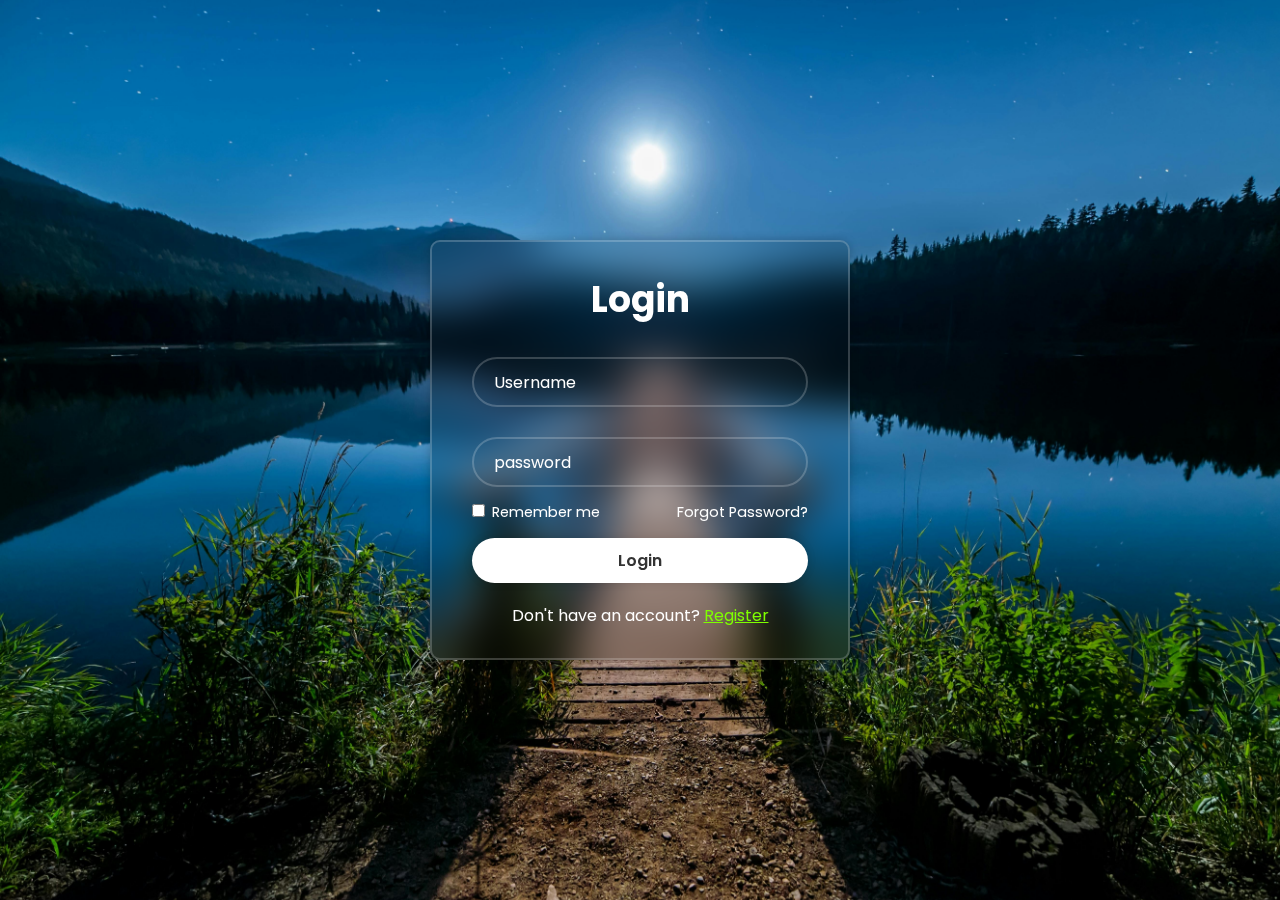
<file: index.html>
<!DOCTYPE html>
<html lang="en">
<head>
    <meta charset="UTF-8">
    <meta name="viewport" content="width=device-width, initial-scale=1.0">
    <title>Login Form HTML & CSS</title>
    <link rel="stylesheet" href="./style.css">
    <link href='https://cdn.boxicons.com/fonts/basic/boxicons.min.css' rel='stylesheet'>
    <link rel="preconnect" href="https://fonts.googleapis.com">
<link rel="preconnect" href="https://fonts.gstatic.com" crossorigin>
<link href="https://fonts.googleapis.com/css2?family=Poppins:ital,wght@0,100;0,200;0,300;0,400;0,500;0,600;0,700;0,800;0,900;1,100;1,200;1,300;1,400;1,500;1,600;1,700;1,800;1,900&display=swap" rel="stylesheet">
</head>
<body>
     <div class="wrap">
        <form action="">
             <h1>Login</h1>
             <div class="inp-box">
                <input type="text" placeholder="Username" 
                required>
                <i class='bxr  bx-user'  ></i> 
             </div>
             <div class="inp-box">
                <input type="password" placeholder="password" 
                required>
                <i class='bxr  bx-lock'  ></i> 
             </div>
             <div class="remember-forgot">
                <label><input type="checkbox"> Remember 
                me</label>
                <a href="#">Forgot Password?</a>
             </div>

             <button type="submit" class="btn">Login</button>

             <div class="register-link"></div>
             <p>Don't have an account? <a href="./REGISTER/index.html">Register</a></p>
        </form>
     </div>
</body>
</html>
</file>
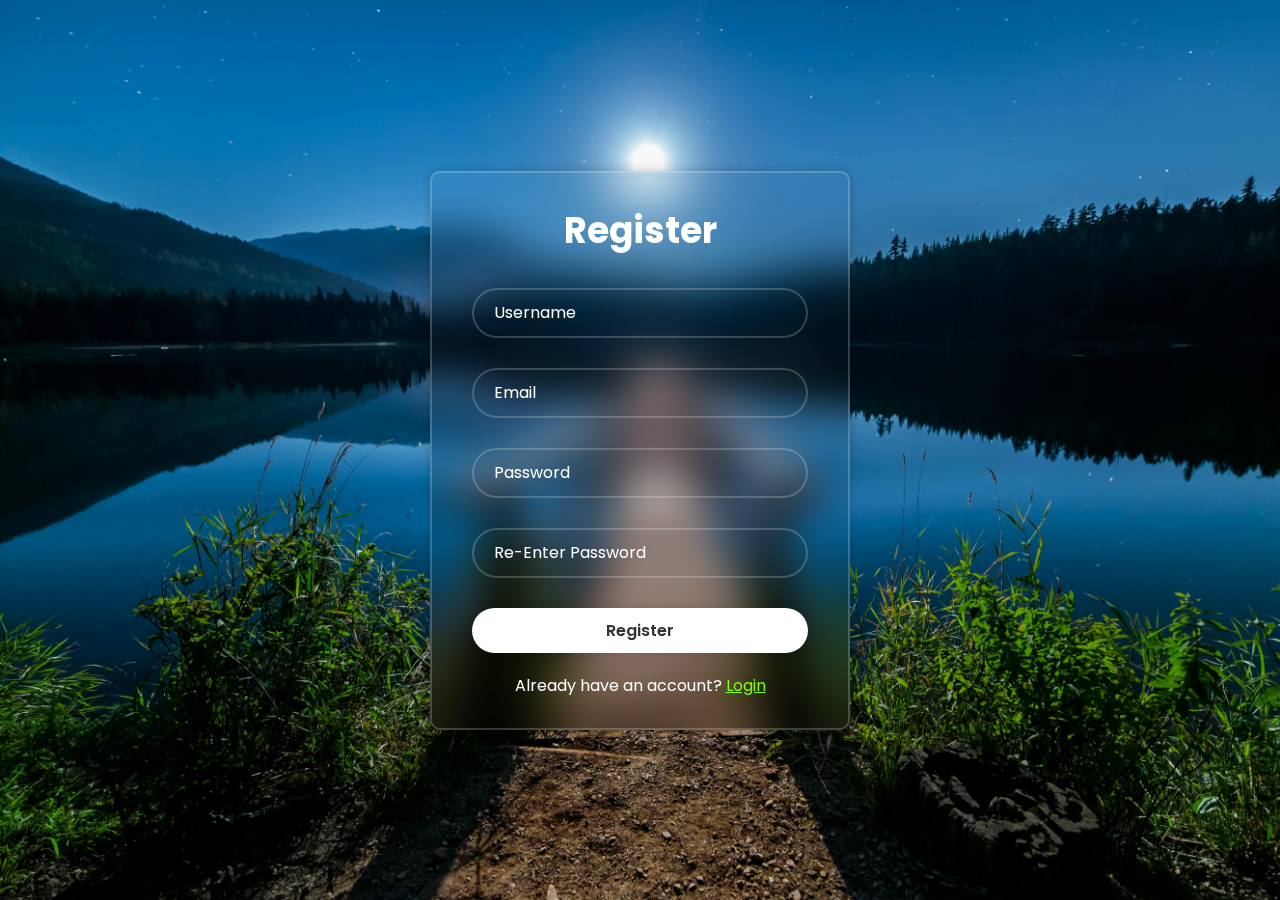
<file: REGISTER/index.html>
<!DOCTYPE html>
<html lang="en">
<head>
    <meta charset="UTF-8">
    <meta name="viewport" content="width=device-width, initial-scale=1.0">
    <title>Login Form HTML & CSS</title>
    <link rel="stylesheet" href="./style.css">
    <link href='https://cdn.boxicons.com/fonts/basic/boxicons.min.css' rel='stylesheet'>
    <link rel="preconnect" href="https://fonts.googleapis.com">
<link rel="preconnect" href="https://fonts.gstatic.com" crossorigin>
<link href="https://fonts.googleapis.com/css2?family=Poppins:ital,wght@0,100;0,200;0,300;0,400;0,500;0,600;0,700;0,800;0,900;1,100;1,200;1,300;1,400;1,500;1,600;1,700;1,800;1,900&display=swap" rel="stylesheet">
</head>
<body>
     <div class="wrap">
        <form action="">
             <h1>Register</h1>
             <div class="inp-box">
                <input type="text" placeholder="Username" 
                required>
                <i class='bxr  bx-user'  ></i> 
             </div>
             <div class="inp-box">
                <input type="Email" placeholder="Email" 
                required> 
                <i class='bxr  bx-envelope-open'  ></i> 
             </div>
             <div class="inp-box">
                <input type="password" placeholder="Password" 
                required> 
                <i class='bxr  bx-lock'  ></i>  
             </div>
             <div class="inp-box">
                <input type="password" placeholder="Re-Enter Password" 
                required>
                <i class='bxr  bx-lock'  ></i> 
             </div>

             <button type="submit" class="btn">Register</button>

             <div class="register-link"></div>
             <p>Already have an account? <a href="../index.html">Login</a></p>
        </form>
</body>
</html>
</file>
<file: style.css>
*{
    margin: 0;
    padding: 0;
    box-sizing: border-box;
    font-family: "Poppins", sans-serif;
}

body{
    display: flex;
    justify-content: center;
    align-items: center;
    min-height: 100vh;
    background: url(./pexels-souvenirpixels-414612.jpg) no-repeat;
    background-size: cover;
    background-position: center;
}

.wrap{
    width: 420px;
    background: transparent;
    border: 2px solid rgba(255, 255, 255, .2);
    backdrop-filter: blur(20px);
    box-shadow: 0 0 10px rgba(0, 0, 0, .2);
    color: #fff;
    border-radius: 10px;
    padding: 30px 40px;
}

.wrap h1{
    font-size: 36px;
    text-align: center;
}

.wrap .inp-box{
    position: relative;
    width: 100%;
    height: 50px;
    margin: 30px 0;
}

.inp-box input{
    width: 100%;
    height: 100%;
    background: transparent;
    border: none;
    outline: none;
    border: 2px solid rgba(255, 255, 255, 0.2);
    border-radius: 40px;
    font-size: 16px;
    color: #fff;
    padding: 20px 45px 20px 20px;
}

.inp-box input::placeholder{
    color: #fff;
}

.inp-box i{
    position: absolute;
    right: 20px;
    top: 50%;
    transform: translateY(-50%);
    font-size: 20px;
}

.wrap .remember-forgot{
    display: flex;
    justify-content: space-between;
    font-size: 14.5px;
    margin: -15px 0 15px;
}

.remember-forgot label input{
    accent-color: #fff;
    margin-right: 3px;
}

.remember-forgot a{
    color: #fff;
    text-decoration: none;      
}

.remember-forgot a:hover{
    text-decoration: underline;
}

.wrap .btn{
    width: 100%;
    height: 45px;
    background: #fff;
    border: none;
    outline: none;
    border-radius: 40px;
    box-shadow: 0 0 10px rgba(0, 0, 0, .1);
    cursor: pointer;
    font-size: 16px;
    color: #333;
    font-weight: 600;
}

.wrap .register-link {
    font-size: 14.5px;
    text-align: center;
    margin: 20px 0 15px;
}

.register-link p a{
    color: #fff;
    text-decoration: none;
    font-weight: 600;
}

.register-link p a:hover{
    text-decoration: underline;
}

p {
    text-align: center;
}

p > a{
    color: chartreuse;
}
</file>
<file: REGISTER/style.css>
*{
    margin: 0;
    padding: 0;
    box-sizing: border-box;
    font-family: "Poppins", sans-serif;
}

body{
    display: flex;
    justify-content: center;
    align-items: center;
    min-height: 100vh;
    background: url(../pexels-souvenirpixels-414612.jpg) no-repeat;
    background-size: cover;
    background-position: center;
}

.wrap{
    width: 420px;
    background: transparent;
    border: 2px solid rgba(255, 255, 255, .2);
    backdrop-filter: blur(20px);
    box-shadow: 0 0 10px rgba(0, 0, 0, .2);
    color: #fff;
    border-radius: 10px;
    padding: 30px 40px;
}

.wrap h1{
    font-size: 36px;
    text-align: center;
}

.wrap .inp-box{
    position: relative;
    width: 100%;
    height: 50px;
    margin: 30px 0;
}

.inp-box input{
    width: 100%;
    height: 100%;
    background: transparent;
    border: none;
    outline: none;
    border: 2px solid rgba(255, 255, 255, 0.2);
    border-radius: 40px;
    font-size: 16px;
    color: #fff;
    padding: 20px 45px 20px 20px;
}

.inp-box input::placeholder{
    color: #fff;
}

.inp-box i{
    position: absolute;
    right: 20px;
    top: 50%;
    transform: translateY(-50%);
    font-size: 20px;
}

.wrap .remember-forgot{
    display: flex;
    justify-content: space-between;
    font-size: 14.5px;
    margin: -15px 0 15px;
}

.remember-forgot label input{
    accent-color: #fff;
    margin-right: 3px;
}

.remember-forgot a{
    color: #fff;
    text-decoration: none;      
}

.remember-forgot a:hover{
    text-decoration: underline;
}

.wrap .btn{
    width: 100%;
    height: 45px;
    background: #fff;
    border: none;
    outline: none;
    border-radius: 40px;
    box-shadow: 0 0 10px rgba(0, 0, 0, .1);
    cursor: pointer;
    font-size: 16px;
    color: #333;
    font-weight: 600;
}

.wrap .register-link {
    font-size: 14.5px;
    text-align: center;
    margin: 20px 0 15px;
}

.register-link p a{
    color: #fff;
    text-decoration: none;
    font-weight: 600;
}

.register-link p a:hover{
    text-decoration: underline;
}

p {
    text-align: center;
}

p > a{
    color: chartreuse;
}
</file>
